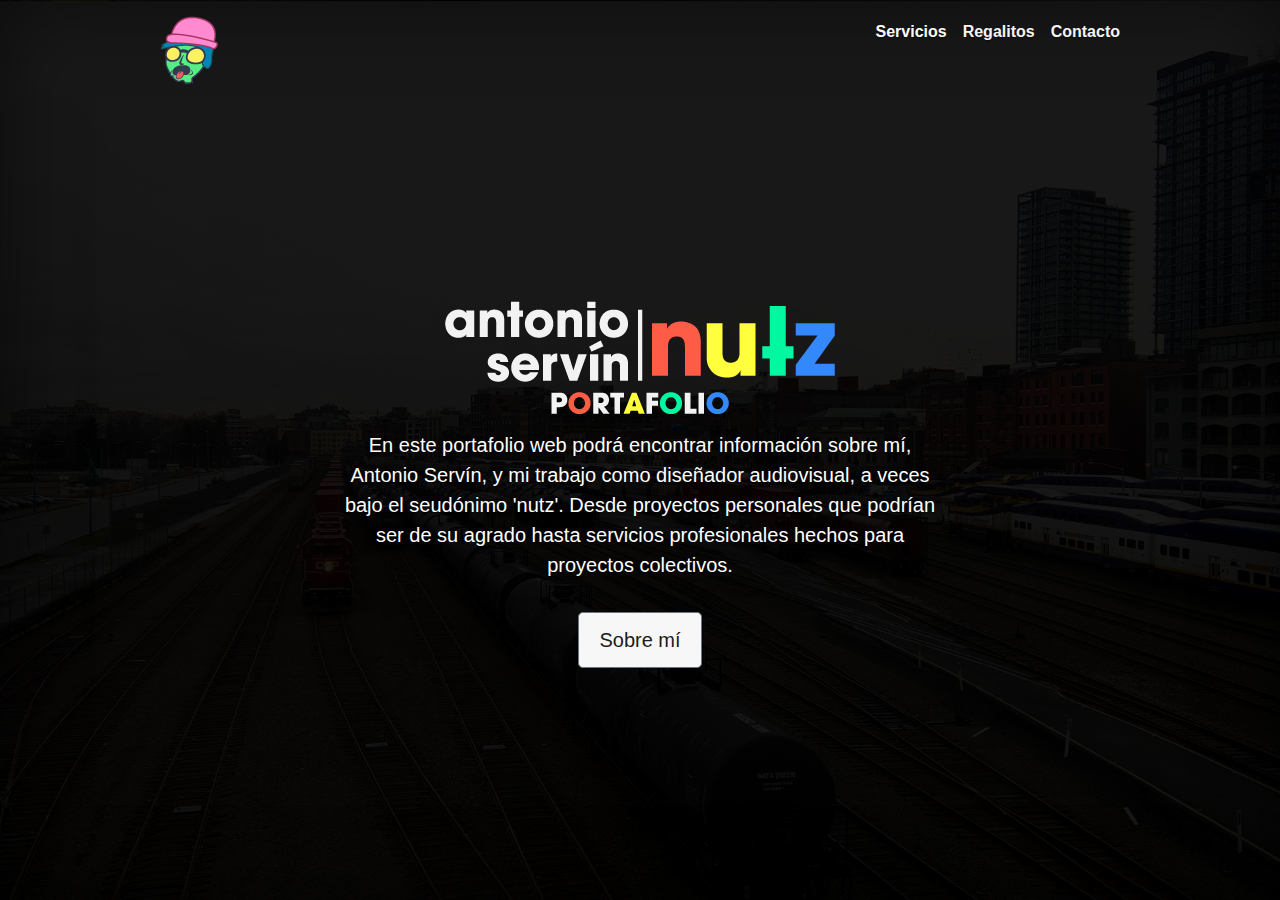
<file: index.html>
<!doctype html>
<html lang="en">
  <head>
    <meta charset="utf-8">
    <meta name="viewport" content="width=device-width, initial-scale=1, shrink-to-fit=no">
    <meta name="description" content="">
    <meta name="author" content="Mark Otto, Jacob Thornton, and Bootstrap contributors">
    <meta name="generator" content="Jekyll v4.1.1">
    <title>Antonio Servín - Portafolio</title>

    

    <!-- Bootstrap core CSS -->
<link href="assets/dist/css/bootstrap.min.css" rel="stylesheet">

    <style>
      .bd-placeholder-img {
        font-size: 1.125rem;
        text-anchor: middle;
        -webkit-user-select: none;
        -moz-user-select: none;
        -ms-user-select: none;
        user-select: none;
      }

      @media (min-width: 768px) {
        .bd-placeholder-img-lg {
          font-size: 3.5rem;
        }
      }
    </style>
    <!-- Custom styles for this template -->
    <link href="estilos.css" rel="stylesheet">
     
     <link rel="icon" href="img/nuttz.ico"/>
     
  </head>
  <body class="text-center">
    <div class="cover-container d-flex w-100 h-100 p-3 mx-auto flex-column">
  <header class="masthead mb-auto">
    <div class="inner">
       <a href="index.html"><h3 class="masthead-brand"><img src="img/loguito.png"></h3></a>
      <nav class="nav nav-masthead justify-content-center">
        <a class="nav-link active" href="servicios.html">Servicios</a>
        <a class="nav-link" href="regalos.html">Regalitos</a>
        <a class="nav-link" href="contacto.html">Contacto</a>
      </nav>
    </div>
  </header>

<section>
   <div>
  <main role="main" class="inner cover">
    <div>
       <img class="logote" src="img/logo2.png">
     </div>
    <p class="lead">En este portafolio web podrá encontrar información sobre mí, Antonio Servín, y mi trabajo como diseñador audiovisual, a veces bajo el seudónimo 'nutz'. Desde proyectos personales que podrían ser de su agrado hasta servicios profesionales hechos para proyectos colectivos. </p>
    <p class="lead">
      <a href="sobremi.html" class="btn btn-lg btn-secondary">Sobre mí</a>
    </p>
  </main>
  </div>
</section>
     

  <footer class="mastfoot mt-auto">
    <div class="inner">
     <!-- <p>Cover template for <a href="https://getbootstrap.com/">Bootstrap</a>, by <a href="https://twitter.com/antoniosvvi">@antoniosvvi</a>.</p>-->
    </div>
  </footer>
</div>
</body>
</html>
</file>
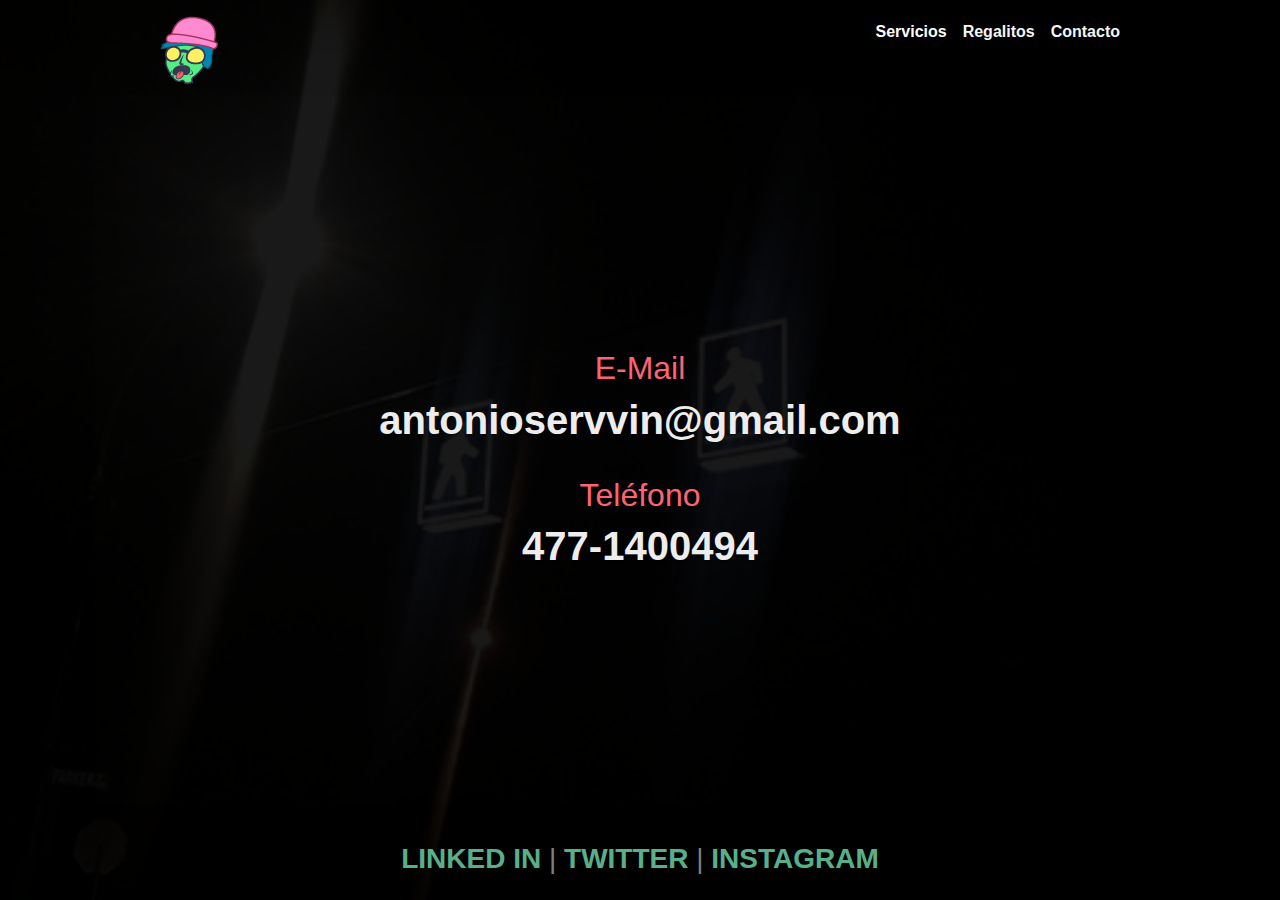
<file: contacto.html>
<!doctype html>
<html lang="en">
  <head>
    <meta charset="utf-8">
    <meta name="viewport" content="width=device-width, initial-scale=1, shrink-to-fit=no">
    <meta name="description" content="">
    <meta name="author" content="Mark Otto, Jacob Thornton, and Bootstrap contributors">
    <meta name="generator" content="Jekyll v4.1.1">
    <title>Antonio Servín - Contacto</title>

    

    <!-- Bootstrap core CSS -->
<link href="assets/dist/css/bootstrap.min.css" rel="stylesheet">

    <style>
      .bd-placeholder-img {
        font-size: 1.125rem;
        text-anchor: middle;
        -webkit-user-select: none;
        -moz-user-select: none;
        -ms-user-select: none;
        user-select: none;
      }

      @media (min-width: 768px) {
        .bd-placeholder-img-lg {
          font-size: 3.5rem;
        }
      }
    </style>
    <!-- Custom styles for this template -->
    <link href="contacto_estilos.css" rel="stylesheet">
     
     <link rel="icon" href="img/nuttz.ico"/>
     
     
  </head>
   
   
   
  <body class="text-center">
    <div class="cover-container d-flex w-100 h-100 p-3 mx-auto flex-column">
  <header class="masthead mb-auto">
    <div class="inner">
       <a href="index.html"><h3 class="masthead-brand"><img src="img/loguito.png"></h3></a>
      <nav class="nav nav-masthead justify-content-center">
        <a class="nav-link active" href="servicios.html">Servicios</a>
        <a class="nav-link" href="regalos.html">Regalitos</a>
        <a class="nav-link" href="contacto.html">Contacto</a>
      </nav>
    </div>
  </header>

<section>
   <div>
  <main role="main" class="inner cover">
    <h2 class="cover-heading">E-Mail</h2>
     <h1>
        antonioservvin@gmail.com
     </h1>
     <br>
     <h2 class="cover-heading">Teléfono</h2>
     <h1>
        477-1400494
     </h1>
     
     
    <!--<p class="lead">En este portafolio web podrá encontrar información sobre mí, Antonio Servín, y mi trabajo como diseñador audiovisual. Desde proyectos personales que podrían ser de su agrado hasta servicios profesionales hechos para proyectos colectivos más grandes. </p>
    <p class="lead">
      <a href="cv.pdf" class="btn btn-lg btn-secondary">Sobre mí</a>
    </p>-->
  </main>
  </div>
</section>
     

  <footer class="mastfoot mt-auto">
    <div class="inner">
     <h3>
        <a href="https://www.linkedin.com/in/antonio-servin-8862a614b/">LINKED IN</a> | <a href="https://www.twitter.com/antoniosvvi">TWITTER</a> | <a href="https://www.instagram.com/holynutz">INSTAGRAM</a>
       </h3>
    </div>
  </footer>
</div>
</body>
</html>
</file>
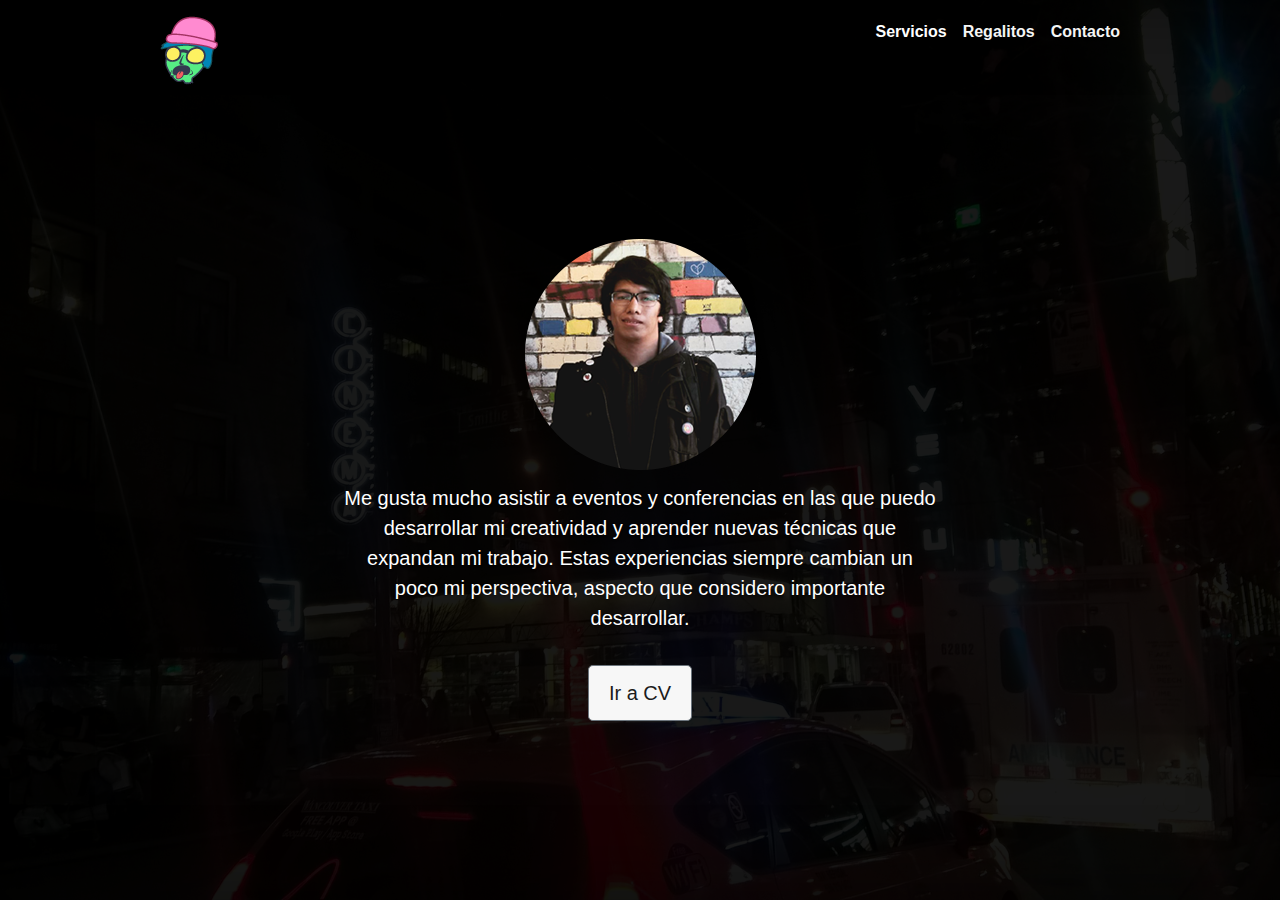
<file: sobremi.html>
<!doctype html>
<html lang="en">
  <head>
    <meta charset="utf-8">
    <meta name="viewport" content="width=device-width, initial-scale=1, shrink-to-fit=no">
    <meta name="description" content="">
    <meta name="author" content="Mark Otto, Jacob Thornton, and Bootstrap contributors">
    <meta name="generator" content="Jekyll v4.1.1">
    <title>Antonio Servín - Sobre Mí</title>

    

    <!-- Bootstrap core CSS -->
<link href="assets/dist/css/bootstrap.min.css" rel="stylesheet">

    <style>
      .bd-placeholder-img {
        font-size: 1.125rem;
        text-anchor: middle;
        -webkit-user-select: none;
        -moz-user-select: none;
        -ms-user-select: none;
        user-select: none;
      }

      @media (min-width: 768px) {
        .bd-placeholder-img-lg {
          font-size: 3.5rem;
        }
      }
    </style>
    <!-- Custom styles for this template -->
    <link href="sobremi_estilos.css" rel="stylesheet">
     
     <link rel="icon" href="img/nuttz.ico"/>
     
  </head>
  <body class="text-center">
    <div class="cover-container d-flex w-100 h-100 p-3 mx-auto flex-column">
  <header class="masthead mb-auto">
    <div class="inner">
       <a href="index.html"><h3 class="masthead-brand"><img src="img/loguito.png"></h3></a>
      <nav class="nav nav-masthead justify-content-center">
        <a class="nav-link active" href="servicios.html">Servicios</a>
        <a class="nav-link" href="regalos.html">Regalitos</a>
        <a class="nav-link" href="contacto.html">Contacto</a>
      </nav>
    </div>
  </header>

<section>
   <div>
  <main role="main" class="inner cover">
    <h1 class="cover-heading"><img src="img/foto.png"></h1>
    <p class="lead">Me gusta mucho asistir a eventos y conferencias en las que puedo desarrollar mi creatividad y aprender nuevas técnicas que expandan mi trabajo. Estas experiencias siempre cambian un poco mi perspectiva, aspecto que considero importante desarrollar.</p>
    <p class="lead">
      <a href="cv.pdf" class="btn btn-lg btn-secondary">Ir a CV</a>
    </p>
  </main>
  </div>
</section>
     

  <footer class="mastfoot mt-auto">
    <div class="inner">
     <!-- <p>Cover template for <a href="https://getbootstrap.com/">Bootstrap</a>, by <a href="https://twitter.com/antoniosvvi">@antoniosvvi</a>.</p>-->
    </div>
  </footer>
</div>
</body>
</html>
</file>
<file: estilos.css>
/*
 * Globals
 */

/* Links */
a,
a:focus,
a:hover {
  color: #11f59a;
}

/* Custom default button */
.btn-secondary,
.btn-secondary:hover,
.btn-secondary:focus {
  color: #1c1c1c;
  text-shadow: none; /* Prevent inheritance from `body` */
     background-color: #f7f7f7;
   margin-top: 1rem;

}


/*
 * Base structure
 */

html,
body {
  height: 100%;
  background-image: url(img/train.jpg);
   color: white;
   background-size: cover;
   background-position: center;
   background-color: rgba(0,0,0,0.9);
   background-blend-mode: darken;
}

body {
   
  display: -ms-flexbox;
  display: flex;
  color: #fff;
  text-shadow: 0 .05rem .1rem rgba(0, 0, 0, .5);
  box-shadow: inset 0 0 5rem rgba(0, 0, 0, .5);
   
}

.cover-container {
  max-width: 42em;
}

.logote {
   align-items: center;
  max-width: 42em;
   margin-bottom: 1rem;
   margin-top: 1rem;
}


/*
 * Header
 */
.masthead {
  margin-bottom: 2rem;
}

.masthead-brand {
  margin-bottom: 0;
}

.nav-masthead .nav-link {
  padding: .25rem 0;
  font-weight: 700;
  color: rgba(245, 245, 245);
  background-color: transparent;
  border-bottom: .25rem solid transparent;
}

.nav-masthead .nav-link:hover,
.nav-masthead .nav-link:focus {
  border-bottom-color: rgba(245, 245, 245);
  color: rgba(245,245,245);
}

.nav-masthead .nav-link + .nav-link {
  margin-left: 1rem;
}

.nav-masthead .active {
  color: #fff;
  border-bottom-color: transparent;
}

@media (min-width: 48em) {
  .masthead-brand {
    float: left;
     margin-left: -10rem;
  }
  .nav-masthead {
    float: right;
    margin-right: -10rem;
  }
}


/*
 * Cover
 */
.cover {
  padding: 0 1.5rem;
}
.cover .btn-lg {
  padding: .75rem 1.25rem;
  font-weight: 500;
}


/*
 * Footer
 */
.mastfoot {
  color: rgba(445,445,445, .5);
}

.mastfoot a {
  color: rgba(445,445,445, .5);
}
</file>
<file: contacto_estilos.css>
/*
 * Globals
 */

/* Links */
a,
a:focus,
a:hover {
  color: #11f59a;
}

/* Custom default button */
.btn-secondary,
.btn-secondary:hover,
.btn-secondary:focus {
  color: #1c1c1c;
  text-shadow: none; /* Prevent inheritance from `body` */
     background-color: #f7f7f7;
   margin-top: 1rem;

}


/*
 * Base structure
 */

html,
body {
  height: 100%;
  background-image: url(img/contactofondo.jpg);
   color: white;
   background-size: cover;
   background-position: center;
   background-color: rgba(0,0,0,0.9);
   background-blend-mode: darken;
}

body {
   
  display: -ms-flexbox;
  display: flex;
  color: #fff;
  text-shadow: 0 .05rem .1rem rgba(0, 0, 0, .5);
  box-shadow: inset 0 0 5rem rgba(0, 0, 0, .5);
  
}



.cover-container{
    font-weight: 10px;
  max-width: 42em;
}

.cover-container h1, h2{
  color: #ff6373;
  max-width: 42em;
}

.cover-container h1{
   font-family: arial;
   font-weight: bold;
  color: #ededed;
  max-width: 42em;
}

.logote {
   align-items: center;
  max-width: 42em;
   margin-bottom: 1rem;
   margin-top: 1rem;
}


/*
 * Header
 */
.masthead {
  margin-bottom: 2rem;
}

.masthead-brand {
  margin-bottom: 0;
}

.nav-masthead .nav-link {
  padding: .25rem 0;
  font-weight: 700;
  color: rgba(245, 245, 245);
  background-color: transparent;
  border-bottom: .25rem solid transparent;
}

.nav-masthead .nav-link:hover,
.nav-masthead .nav-link:focus {
  border-bottom-color: rgba(245, 245, 245);
  color: rgba(245,245,245);
}

.nav-masthead .nav-link + .nav-link {
  margin-left: 1rem;
}

.nav-masthead .active {
  color: #fff;
  border-bottom-color: transparent;
}

@media (min-width: 48em) {
  .masthead-brand {
    float: left;
     margin-left: -10rem;
  }
  .nav-masthead {
    float: right;
    margin-right: -10rem;
  }
}


/*
 * Cover
 */
.cover {
  padding: 0 1.5rem;
}
.cover .btn-lg {
  padding: .75rem 1.25rem;
  font-weight: 500;
}


/*
 * Footer
 */
.mastfoot {
  color: rgba(445,445,445, .5);
}

.mastfoot a {
  color: rgba(128, 255, 202, .7);
   font-weight: bold;
}
</file>
<file: sobremi_estilos.css>
/*
 * Globals
 */

/* Links */
a,
a:focus,
a:hover {
  color: #11f59a;
}

/* Custom default button */
.btn-secondary,
.btn-secondary:hover,
.btn-secondary:focus {
  color: #1c1c1c;
  text-shadow: none; /* Prevent inheritance from `body` */
     background-color: #f7f7f7;
   margin-top: 1rem;

}


/*
 * Base structure
 */

html,
body {
  height: 100%;
  background-image: url(img/sobremifondo.jpg);
   color: white;
   background-size: cover;
   background-position: center;
   background-color: rgba(0,0,0,0.9);
   background-blend-mode: darken;
}

body {
   
  display: -ms-flexbox;
  display: flex;
  color: #fff;
  text-shadow: 0 .05rem .1rem rgba(0, 0, 0, .5);
  box-shadow: inset 0 0 5rem rgba(0, 0, 0, .5);
   
}

.cover-container {
  max-width: 42em;
}

.logote {
   align-items: center;
  max-width: 42em;
   margin-bottom: 1rem;
   margin-top: 1rem;
}


/*
 * Header
 */
.masthead {
  margin-bottom: 2rem;
}

.masthead-brand {
  margin-bottom: 0;
}

.nav-masthead .nav-link {
  padding: .25rem 0;
  font-weight: 700;
  color: rgba(245, 245, 245);
  background-color: transparent;
  border-bottom: .25rem solid transparent;
}

.nav-masthead .nav-link:hover,
.nav-masthead .nav-link:focus {
  border-bottom-color: rgba(245, 245, 245);
  color: rgba(245,245,245);
}

.nav-masthead .nav-link + .nav-link {
  margin-left: 1rem;
}

.nav-masthead .active {
  color: #fff;
  border-bottom-color: transparent;
}

@media (min-width: 48em) {
  .masthead-brand {
    float: left;
     margin-left: -10rem;
  }
  .nav-masthead {
    float: right;
    margin-right: -10rem;
  }
}


/*
 * Cover
 */
.cover {
  padding: 0 1.5rem;
}
.cover .btn-lg {
  padding: .75rem 1.25rem;
  font-weight: 500;
}


/*
 * Footer
 */
.mastfoot {
  color: rgba(445,445,445, .5);
}

.mastfoot a {
  color: rgba(445,445,445, .5);
}
</file>
